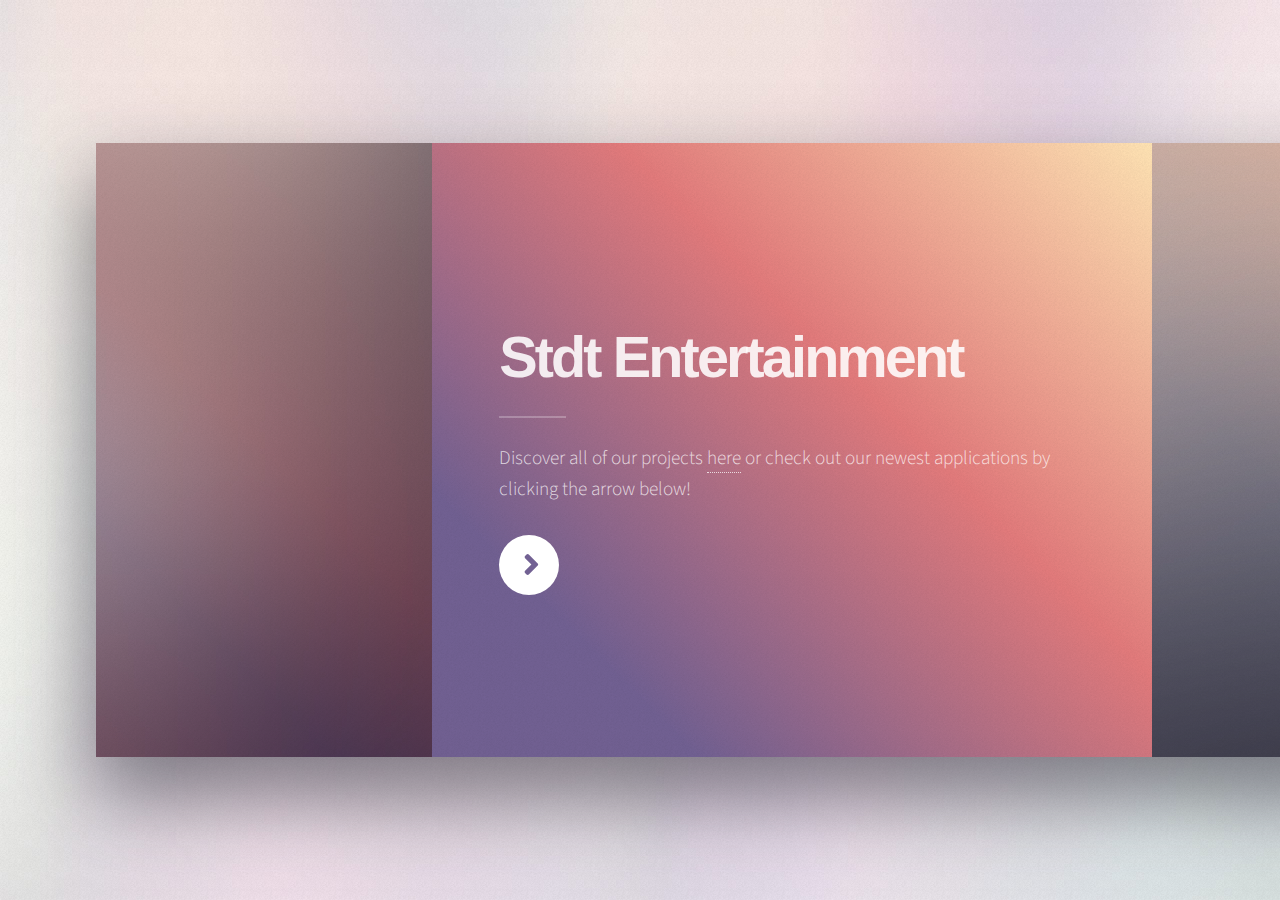
<file: index.html>
<!DOCTYPE HTML>
<!--
	Ethereal by HTML5 UP
	html5up.net | @ajlkn
	Free for personal and commercial use under the CCA 3.0 license (html5up.net/license)
-->
<html>
	<head>
		<title>Kdieoke</title>
		<meta charset="utf-8" />
		<meta name="viewport" content="width=device-width, initial-scale=1, user-scalable=no" />
		<link rel="stylesheet" href="assets/css/main.css" />
		<noscript><link rel="stylesheet" href="assets/css/noscript.css" /></noscript>
	</head>
	<body class="is-preload">

		<!-- Page Wrapper -->
			<div id="page-wrapper">

				<!-- Wrapper -->
					<div id="wrapper">

						<!-- Panel (Banner) -->
							<section class="panel banner right">
								<div class="content color0 span-3-75">
									<h1 class="major">Stdt Entertainment<br />
									</h1>
									<p>Discover all of our projects <a href="https://google.com">here</a> or check out our newest applications by clicking the arrow below! </p>
									<ul class="actions">
										<li><a href="#first" class="button primary color1 circle icon solid fa-angle-right">Next</a></li>
									</ul>
								</div>
								<div class="image filtered span-1-75" data-position="25% 25%">
									<img src="images/pic01.jpg" alt="" />
								</div>
							</section>

						<!-- Panel (Spotlight) -->
							<section class="panel spotlight medium right" id="first">
								<div class="content span-7">
									<h2 class="major">Quizz (beta)</h2>
									<p>It's finally here! Play the Quizz Beta now!</p>
									<a href="https://kdieoke.github.io/quizz-beta/">Check it out!</a>
								</div>
								<div class="image filtered tinted" data-position="top left">
									<img src="images/pic02.jpg" alt="" />
								</div>
							</section>

						<!-- Panel -->
							<section class="panel color1">
								<div class="intro joined">
									<h2 class="major">To-do-List</h2>
									<p>It can be hard to keep track of all your tasks in these eventful times. But don't worry, stdt has you covered! Use the stdt To-Do-List now!</p>
									<a href="https://kdieoke.github.io/to-do/">check it out!</a>
								</div>
								<div class="inner">
									<ul class="grid-icons three connected">
										<li><span class="icon fa-gem"><span class="label">Lorem</span></span></li>
										<li><span class="icon solid fa-camera-retro"><span class="label">Ipsum</span></span></li>
										<li><span class="icon solid fa-cog"><span class="label">Dolor</span></span></li>
										<li><span class="icon solid fa-paper-plane"><span class="label">Sit</span></span></li>
										<li><span class="icon solid fa-chart-bar"><span class="label">Amet</span></span></li>
										<li><span class="icon solid fa-code"><span class="label">Nullam</span></span></li>
									</ul>
								</div>
							</section>

						<!-- Panel (Spotlight) -->
							<section class="panel spotlight large left">
								<div class="content span-5">
									<h2 class="major">More to come!</h2>
									<p>We at stdt always thrive to provide the best possible experiences and solutions for all of you! We are constantly working on new creative solutions for your problems and unconventional games for you to enjoy. And we can't wait to share our newest projects with you!</p>
								</div>
								<div class="image filtered tinted" data-position="top right">
									<img src="images/pic03.jpg" alt="" />
								</div>
							</section>

					</div>

			</div>

		<!-- Scripts -->
			<script src="assets/js/jquery.min.js"></script>
			<script src="assets/js/browser.min.js"></script>
			<script src="assets/js/breakpoints.min.js"></script>
			<script src="assets/js/main.js"></script>

	</body>
</html>
</file>
<file: assets/css/noscript.css>
/*
	Ethereal by HTML5 UP
	html5up.net | @ajlkn
	Free for personal and commercial use under the CCA 3.0 license (html5up.net/license)
*/

/* Page */

	body {
		overflow-x: scroll;
	}

/* Wrapper */

	body.is-preload #wrapper {
		-moz-transform: none;
		-webkit-transform: none;
		-ms-transform: none;
		transform: none;
		opacity: 1;
	}
</file>
<file: assets/css/main.css>
@import url(fontawesome-all.min.css);
@import url("https://fonts.googleapis.com/css?family=Source+Sans+Pro:300,400,300i,400i");

/*
	Ethereal by HTML5 UP
	html5up.net | @ajlkn
	Free for personal and commercial use under the CCA 3.0 license (html5up.net/license)
*/

html, body, div, span, applet, object,
iframe, h1, h2, h3, h4, h5, h6, p, blockquote,
pre, a, abbr, acronym, address, big, cite,
code, del, dfn, em, img, ins, kbd, q, s, samp,
small, strike, strong, sub, sup, tt, var, b,
u, i, center, dl, dt, dd, ol, ul, li, fieldset,
form, label, legend, table, caption, tbody,
tfoot, thead, tr, th, td, article, aside,
canvas, details, embed, figure, figcaption,
footer, header, hgroup, menu, nav, output, ruby,
section, summary, time, mark, audio, video {
	margin: 0;
	padding: 0;
	border: 0;
	font-size: 100%;
	font: inherit;
	vertical-align: baseline;}

article, aside, details, figcaption, figure,
footer, header, hgroup, menu, nav, section {
	display: block;}

body {
	line-height: 1;
}

ol, ul {
	list-style: none;
}

blockquote, q {
	quotes: none;
}

	blockquote:before, blockquote:after, q:before, q:after {
		content: '';
		content: none;
	}

table {
	border-collapse: collapse;
	border-spacing: 0;
}

body {
	-webkit-text-size-adjust: none;
}

mark {
	background-color: transparent;
	color: inherit;
}

input::-moz-focus-inner {
	border: 0;
	padding: 0;
}

input, select, textarea {
	-moz-appearance: none;
	-webkit-appearance: none;
	-ms-appearance: none;
	appearance: none;
}

/* Page */

	@-moz-keyframes load-spinner {
		0% {
			-moz-transform: rotate(0deg);
			-webkit-transform: rotate(0deg);
			-ms-transform: rotate(0deg);
			transform: rotate(0deg);
		}

		100% {
			-moz-transform: rotate(360deg);
			-webkit-transform: rotate(360deg);
			-ms-transform: rotate(360deg);
			transform: rotate(360deg);
		}
	}

	@-webkit-keyframes load-spinner {
		0% {
			-moz-transform: rotate(0deg);
			-webkit-transform: rotate(0deg);
			-ms-transform: rotate(0deg);
			transform: rotate(0deg);
		}

		100% {
			-moz-transform: rotate(360deg);
			-webkit-transform: rotate(360deg);
			-ms-transform: rotate(360deg);
			transform: rotate(360deg);
		}
	}

	@-ms-keyframes load-spinner {
		0% {
			-moz-transform: rotate(0deg);
			-webkit-transform: rotate(0deg);
			-ms-transform: rotate(0deg);
			transform: rotate(0deg);
		}

		100% {
			-moz-transform: rotate(360deg);
			-webkit-transform: rotate(360deg);
			-ms-transform: rotate(360deg);
			transform: rotate(360deg);
		}
	}

	@keyframes load-spinner {
		0% {
			-moz-transform: rotate(0deg);
			-webkit-transform: rotate(0deg);
			-ms-transform: rotate(0deg);
			transform: rotate(0deg);
		}

		100% {
			-moz-transform: rotate(360deg);
			-webkit-transform: rotate(360deg);
			-ms-transform: rotate(360deg);
			transform: rotate(360deg);
		}
	}

	@-ms-viewport {
		width: device-width;
	}

	html {
		width: 100%;
		height: 100%;
	}

	html {
		box-sizing: border-box;
	}

	*, *:before, *:after {
		box-sizing: inherit;
	}

	body {
		display: -moz-flex;
		display: -webkit-flex;
		display: -ms-flex;
		display: flex;
		-moz-align-items: center;
		-webkit-align-items: center;
		-ms-align-items: center;
		align-items: center;
		-moz-justify-content: -moz-flex-start;
		-webkit-justify-content: -webkit-flex-start;
		-ms-justify-content: -ms-flex-start;
		justify-content: flex-start;
		-ms-overflow-style: scrollbar;
		width: 100%;
		height: 100%;
		min-height: 30rem;
		overflow: hidden;
	}

		body:before {
			-moz-animation: load-spinner 1s infinite linear;
			-webkit-animation: load-spinner 1s infinite linear;
			-ms-animation: load-spinner 1s infinite linear;
			animation: load-spinner 1s infinite linear;
			-moz-transition: opacity 0.25s ease;
			-webkit-transition: opacity 0.25s ease;
			-ms-transition: opacity 0.25s ease;
			transition: opacity 0.25s ease;
			-moz-transition-delay: 0s;
			-webkit-transition-delay: 0s;
			-ms-transition-delay: 0s;
			transition-delay: 0s;
			pointer-events: none;
			content: '';
			display: block;
			position: absolute;
			top: 50%;
			left: 50%;
			width: 4rem;
			height: 4rem;
			margin: -2rem 0 0 -2rem;
			background-image: url("data:image/svg+xml;charset=utf8,%3Csvg xmlns='http://www.w3.org/2000/svg' xmlns:xlink='http://www.w3.org/1999/xlink' width='96px' height='96px' viewBox='0 0 96 96' zoomAndPan='disable'%3E%3Cstyle%3Ecircle %7Bfill: transparent%3B stroke: %232e2b37%3B stroke-width: 1.5px%3B %7D%3C/style%3E%3Cdefs%3E%3CclipPath id='corner'%3E%3Cpolygon points='0,0 48,0 48,48 96,48 96,96 0,96' /%3E%3C/clipPath%3E%3C/defs%3E%3Cg clip-path='url(%23corner)'%3E%3Ccircle cx='48' cy='48' r='32'/%3E%3C/g%3E%3C/svg%3E");
			background-position: center;
			background-repeat: no-repeat;
			background-size: 4rem;
			opacity: 0;
		}

		body:after {
			pointer-events: none;
			content: '';
			display: block;
			position: fixed;
			top: 0;
			left: 0;
			width: 100%;
			height: 100%;
			z-index: -1;
			background-attachment: fixed;
			background-color: #e1e6e1;
			background-image: url("../../images/overlay.png"), url("../../images/bg.jpg");
			background-repeat: repeat, repeat-x;
			background-size: 128px 128px, cover;
		}

		body.is-preload *, body.is-preload *:before, body.is-preload *:after {
			-moz-animation: none !important;
			-webkit-animation: none !important;
			-ms-animation: none !important;
			animation: none !important;
			-moz-transition: none !important;
			-webkit-transition: none !important;
			-ms-transition: none !important;
			transition: none !important;
		}

		body.is-preload:before {
			-moz-transition: opacity 1s ease;
			-webkit-transition: opacity 1s ease;
			-ms-transition: opacity 1s ease;
			transition: opacity 1s ease;
			-moz-transition-delay: 0.75s;
			-webkit-transition-delay: 0.75s;
			-ms-transition-delay: 0.75s;
			transition-delay: 0.75s;
			opacity: 0.25;
		}

	@media screen and (max-width: 736px) {

		html {
			height: auto;
		}

		body {
			height: auto;
			overflow-x: hidden;
			overflow-y: auto;
		}

	}

	@media screen and (max-width: 480px) {

		html, body {
			min-width: 320px;
		}

	}

/* Typography */

	html {
		font-size: 18pt;
		font-size: 1vmax;
	}

		@media screen and (max-width: 1680px) {

			html {
				font-size: 12pt;
				font-size: 1.1vmax;
			}

		}

		@media screen and (max-width: 1280px) {

			html {
				font-size: 11pt;
				font-size: 1.5vmax;
			}

		}

	body, input, select, textarea {
		color: rgba(255, 255, 255, 0.75);
		font-family: "Source Sans Pro", Helvetica, sans-serif;
		font-size: 1rem;
		font-weight: 300;
		line-height: 1.65;
	}

	a {
		-moz-transition: color 0.2s ease-in-out, border-bottom-color 0.2s ease-in-out;
		-webkit-transition: color 0.2s ease-in-out, border-bottom-color 0.2s ease-in-out;
		-ms-transition: color 0.2s ease-in-out, border-bottom-color 0.2s ease-in-out;
		transition: color 0.2s ease-in-out, border-bottom-color 0.2s ease-in-out;
		color: inherit;
		border-bottom: dotted 1px;
		text-decoration: none;
	}

		a:hover {
			border-bottom-color: transparent;
			color: #ffe4b4;
		}

	strong, b {
		color: rgba(255, 255, 255, 0.875);
		font-weight: 400;
	}

	em, i {
		font-style: italic;
	}

	p {
		margin: 0 0 1.5rem 0;
	}

		body.is-ie p {
			width: 100%;
		}

	h1, h2, h3, h4, h5, h6 {
		color: rgba(255, 255, 255, 0.875);
		font-family: Arial, Helvetica, sans-serif;
		font-weight: 700;
		line-height: 1.3;
		margin: 0 0 0.75rem 0;
		letter-spacing: -0.05em;
	}

		h1 a, h2 a, h3 a, h4 a, h5 a, h6 a {
			color: inherit;
			text-decoration: none;
		}

	h1.major, h2.major, h3.major {
		position: relative;
	}

		h1.major:after, h2.major:after, h3.major:after {
			content: '';
			position: absolute;
			left: 0;
			width: 3.5rem;
			height: 0.1rem;
			background-color: rgba(255, 255, 255, 0.25);
		}

	h1 {
		font-size: 3rem;
		line-height: 1.2;
	}

		h1.major {
			margin: 0 0 2.625rem 0;
		}

			h1.major:after {
				bottom: -1.325rem;
			}

	h2 {
		font-size: 1.75rem;
		line-height: 1.2;
	}

		h2.major {
			margin: 0 0 1.9875rem 0;
		}

			h2.major:after {
				bottom: -1.2rem;
			}

	h3 {
		font-size: 1.325rem;
	}

		h3.major {
			margin: 0 0 1.875rem 0;
		}

			h3.major:after {
				bottom: -0.75rem;
			}

	h4 {
		font-size: 1rem;
	}

	h5 {
		font-size: 0.9rem;
	}

	h6 {
		font-size: 0.7rem;
	}

	sub {
		font-size: 0.8rem;
		position: relative;
		top: 0.5rem;
	}

	sup {
		font-size: 0.8rem;
		position: relative;
		top: -0.5rem;
	}

	blockquote {
		border-left: solid 0.25rem rgba(255, 255, 255, 0.25);
		font-style: italic;
		margin: 0 0 1.5rem 0;
		padding: 0.375rem 0 0.375rem 1.5rem;
	}

	code {
		background: rgba(255, 255, 255, 0.075);
		border-radius: 0.25rem;
		font-family: "Courier New", monospace;
		font-size: 0.8rem;
		margin: 0 0.25rem;
		padding: 0.25rem 0.65rem;
	}

	pre {
		-webkit-overflow-scrolling: touch;
		font-family: "Courier New", monospace;
		font-size: 0.8rem;
		margin: 0 0 1.5rem 0;
		white-space: pre-wrap;
	}

		pre code {
			display: block;
			line-height: 1.625;
			padding: 1rem 1.5rem;
			overflow-x: auto;
			margin: 0;
		}

	hr {
		border: 0;
		border-bottom: solid 2px rgba(255, 255, 255, 0.25);
		margin: 1.875rem 0;
	}

	.align-left {
		text-align: left;
	}

	.align-center {
		text-align: center;
	}

	.align-right {
		text-align: right;
	}

	@media screen and (max-width: 736px) {

		html {
			font-size: 12pt;
		}

		h1 {
			font-size: 2.25rem;
			line-height: 1.2;
		}

			h1.major {
				margin: 0 0 2.625rem 0;
			}

				h1.major:after {
					bottom: -1.325rem;
				}

		h2 {
			font-size: 1.5rem;
			line-height: 1.2;
		}

			h2.major {
				margin: 0 0 1.9875rem 0;
			}

				h2.major:after {
					bottom: -1.2rem;
				}

		h3 {
			font-size: 1rem;
		}

			h3.major {
				margin: 0 0 1.875rem 0;
			}

				h3.major:after {
					bottom: -0.75rem;
				}

		h4 {
			font-size: 1rem;
		}

		h5 {
			font-size: 0.9rem;
		}

		h6 {
			font-size: 0.7rem;
		}

		h1 br, h2 br, h3 br, h4 br, h5 br, h6 br {
			display: none;
		}

	}

	@media screen and (max-width: 360px) {

		html {
			font-size: 11pt;
		}

	}

/* Form */

	form {
		margin: 0 0 1.5rem 0;
	}

		form > :last-child {
			margin-bottom: 0;
		}

		form > .fields {
			display: -moz-flex;
			display: -webkit-flex;
			display: -ms-flex;
			display: flex;
			-moz-flex-wrap: wrap;
			-webkit-flex-wrap: wrap;
			-ms-flex-wrap: wrap;
			flex-wrap: wrap;
			width: calc(100% + 3rem);
			margin: -1.5rem 0 1.5rem -1.5rem;
		}

			form > .fields > .field {
				-moz-flex-grow: 0;
				-webkit-flex-grow: 0;
				-ms-flex-grow: 0;
				flex-grow: 0;
				-moz-flex-shrink: 0;
				-webkit-flex-shrink: 0;
				-ms-flex-shrink: 0;
				flex-shrink: 0;
				padding: 1.5rem 0 0 1.5rem;
				width: calc(100% - 1.5rem);
			}

				form > .fields > .field.half {
					width: calc(50% - 0.75rem);
				}

				form > .fields > .field.third {
					width: calc(100%/3 - 0.5rem);
				}

				form > .fields > .field.quarter {
					width: calc(25% - 0.375rem);
				}

		@media screen and (max-width: 736px) {

			form > .fields {
				width: calc(100% + 2.25rem);
				margin: -1.125rem 0 1.5rem -1.125rem;
			}

				form > .fields > .field {
					padding: 1.125rem 0 0 1.125rem;
					width: calc(100% - 1.125rem);
				}

					form > .fields > .field.half {
						width: calc(100% - 1.125rem);
					}

					form > .fields > .field.third {
						width: calc(100% - 1.125rem);
					}

					form > .fields > .field.quarter {
						width: calc(100% - 1.125rem);
					}

		}

	label {
		color: rgba(255, 255, 255, 0.875);
		display: block;
		font-family: Arial, Helvetica, sans-serif;
		font-size: 0.8rem;
		font-weight: 700;
		margin: 0 0 0.4875rem 0;
	}

	input[type="text"],
	input[type="password"],
	input[type="email"],
	input[type="tel"],
	select,
	textarea {
		-moz-appearance: none;
		-webkit-appearance: none;
		-ms-appearance: none;
		appearance: none;
		background: transparent;
		border: solid 2px rgba(255, 255, 255, 0.25);
		border-radius: 0.25rem;
		color: inherit;
		display: block;
		outline: 0;
		padding: 0 0.75rem;
		text-decoration: none;
		width: 100%;
	}

		input[type="text"]:invalid,
		input[type="password"]:invalid,
		input[type="email"]:invalid,
		input[type="tel"]:invalid,
		select:invalid,
		textarea:invalid {
			box-shadow: none;
		}

		input[type="text"]:focus,
		input[type="password"]:focus,
		input[type="email"]:focus,
		input[type="tel"]:focus,
		select:focus,
		textarea:focus {
			border-color: #ffe4b4;
		}

	option {
		background-color: rgba(255, 255, 255, 0.875);
		color: #2e2b37;
	}

	select {
		background-image: url("data:image/svg+xml;charset=utf8,%3Csvg xmlns='http://www.w3.org/2000/svg' width='40' height='40' preserveAspectRatio='none' viewBox='0 0 40 40'%3E%3Cpath d='M9.4,12.3l10.4,10.4l10.4-10.4c0.2-0.2,0.5-0.4,0.9-0.4c0.3,0,0.6,0.1,0.9,0.4l3.3,3.3c0.2,0.2,0.4,0.5,0.4,0.9 c0,0.4-0.1,0.6-0.4,0.9L20.7,31.9c-0.2,0.2-0.5,0.4-0.9,0.4c-0.3,0-0.6-0.1-0.9-0.4L4.3,17.3c-0.2-0.2-0.4-0.5-0.4-0.9 c0-0.4,0.1-0.6,0.4-0.9l3.3-3.3c0.2-0.2,0.5-0.4,0.9-0.4S9.1,12.1,9.4,12.3z' fill='rgba(255, 255, 255, 0.25)' /%3E%3C/svg%3E");
		background-size: 1.25rem;
		background-repeat: no-repeat;
		background-position: calc(100% - 1rem) center;
		height: 2.5rem;
		padding-right: 2.5rem;
		text-overflow: ellipsis;
	}

		select option {
			color: rgba(255, 255, 255, 0.875);
			background: #2e2b37;
		}

		select:focus::-ms-value {
			background-color: transparent;
		}

		select::-ms-expand {
			display: none;
		}

	input[type="text"],
	input[type="password"],
	input[type="email"],
	select {
		height: 2.5rem;
	}

	textarea {
		padding: 0.75rem 1rem;
	}

	input[type="checkbox"],
	input[type="radio"] {
		-moz-appearance: none;
		-webkit-appearance: none;
		-ms-appearance: none;
		appearance: none;
		display: block;
		float: left;
		margin-right: -2rem;
		opacity: 0;
		width: 1rem;
		z-index: -1;
	}

		input[type="checkbox"] + label,
		input[type="radio"] + label {
			text-decoration: none;
			position: relative;
			color: rgba(255, 255, 255, 0.75);
			cursor: pointer;
			display: inline-block;
			font-size: 1rem;
			font-weight: 300;
			margin-bottom: 0;
			padding-left: 2.5rem;
			padding-right: 1rem;
		}

			input[type="checkbox"] + label:before,
			input[type="radio"] + label:before {
				-moz-osx-font-smoothing: grayscale;
				-webkit-font-smoothing: antialiased;
				display: inline-block;
				font-style: normal;
				font-variant: normal;
				text-rendering: auto;
				line-height: 1;
				text-transform: none !important;
				font-family: 'Font Awesome 5 Free';
				font-weight: 900;
			}

			input[type="checkbox"] + label:before,
			input[type="radio"] + label:before {
				content: '';
				display: inline-block;
				font-size: 0.8rem;
				position: absolute;
				top: 0;
				left: 0;
				width: 1.6875rem;
				height: 1.6875rem;
				line-height: 1.6875rem;
				background: rgba(255, 255, 255, 0.075);
				border: solid 1px rgba(255, 255, 255, 0.25);
				border-radius: 0.25rem;
				color: #2e2b37;
				text-align: center;
			}

				body.is-ie input[type="checkbox"] + label:before, body.is-ie
				input[type="radio"] + label:before {
					line-height: 1.5;
				}

		input[type="checkbox"]:checked + label:before,
		input[type="radio"]:checked + label:before {
			content: '\f00c';
			background: rgba(255, 255, 255, 0.875);
			border-color: rgba(255, 255, 255, 0.875);
		}

		input[type="checkbox"]:focus + label:before,
		input[type="radio"]:focus + label:before {
			border-color: #ffe4b4;
			box-shadow: 0 0 0 1px #ffe4b4;
		}

		input[type="checkbox"]:focus:checked + label:before,
		input[type="radio"]:focus:checked + label:before {
			background: #ffe4b4;
		}

		input[type="checkbox"].color1 + label:before,
		input[type="radio"].color1 + label:before {
			color: #726193;
		}

		input[type="checkbox"].color2 + label:before,
		input[type="radio"].color2 + label:before {
			color: #e37b7c;
		}

		input[type="checkbox"].color3 + label:before,
		input[type="radio"].color3 + label:before {
			color: #ffe4b4;
		}

		input[type="checkbox"].color4 + label:before,
		input[type="radio"].color4 + label:before {
			color: #353865;
		}

	input[type="checkbox"] + label:before {
		border-radius: 0.25rem;
	}

	input[type="radio"] + label:before {
		border-radius: 100%;
	}

	::-webkit-input-placeholder {
		color: rgba(255, 255, 255, 0.5) !important;
		opacity: 1.0;
	}

	:-moz-placeholder {
		color: rgba(255, 255, 255, 0.5) !important;
		opacity: 1.0;
	}

	::-moz-placeholder {
		color: rgba(255, 255, 255, 0.5) !important;
		opacity: 1.0;
	}

	:-ms-input-placeholder {
		color: rgba(255, 255, 255, 0.5) !important;
		opacity: 1.0;
	}

/* Icon */

	.icon {
		text-decoration: none;
		position: relative;
		border-bottom: none;
	}

		.icon:before {
			-moz-osx-font-smoothing: grayscale;
			-webkit-font-smoothing: antialiased;
			display: inline-block;
			font-style: normal;
			font-variant: normal;
			text-rendering: auto;
			line-height: 1;
			text-transform: none !important;
			font-family: 'Font Awesome 5 Free';
			font-weight: 400;
		}

		.icon > .label {
			display: none;
		}

		.icon:before {
			line-height: inherit;
		}

		.icon.solid:before {
			font-weight: 900;
		}

		.icon.brands:before {
			font-family: 'Font Awesome 5 Brands';
		}

/* Image */

	.image {
		display: inline-block;
		position: relative;
		border: 0;
	}

		.image.filtered:after {
			background-image: url("../../images/overlay.png"), linear-gradient(45deg, rgba(114, 97, 147, 0.25) 25%, rgba(227, 123, 124, 0.25) 50%, rgba(255, 228, 180, 0.25));
			background-size: 128px 128px, auto;
			pointer-events: none;
			content: '';
			position: absolute;
			top: 0;
			left: 0;
			width: 100%;
			height: 100%;
			opacity: 1;
			z-index: 1;
		}

		.image.filtered.tinted:after {
			background-image: url("../../images/overlay.png"), linear-gradient(45deg, rgba(114, 97, 147, 0.25) 25%, rgba(227, 123, 124, 0.25) 50%, rgba(255, 228, 180, 0.25)), linear-gradient(0deg, rgba(0, 0, 0, 0.125), rgba(0, 0, 0, 0.125));
			background-size: 128px 128px, auto, auto;
		}

		.image[data-position] img {
			-moz-object-fit: cover;
			-webkit-object-fit: cover;
			-ms-object-fit: cover;
			object-fit: cover;
			display: block;
			position: absolute;
			top: 0;
			left: 0;
			width: 100%;
			height: 100%;
		}

		.image[data-position="top left"] img {
			-moz-object-position: top left;
			-webkit-object-position: top left;
			-ms-object-position: top left;
			object-position: top left;
		}

		.image[data-position="top"] img {
			-moz-object-position: top;
			-webkit-object-position: top;
			-ms-object-position: top;
			object-position: top;
		}

		.image[data-position="top right"] img {
			-moz-object-position: top right;
			-webkit-object-position: top right;
			-ms-object-position: top right;
			object-position: top right;
		}

		.image[data-position="right"] img {
			-moz-object-position: right;
			-webkit-object-position: right;
			-ms-object-position: right;
			object-position: right;
		}

		.image[data-position="bottom right"] img {
			-moz-object-position: bottom right;
			-webkit-object-position: bottom right;
			-ms-object-position: bottom right;
			object-position: bottom right;
		}

		.image[data-position="bottom"] img {
			-moz-object-position: bottom;
			-webkit-object-position: bottom;
			-ms-object-position: bottom;
			object-position: bottom;
		}

		.image[data-position="bottom left"] img {
			-moz-object-position: bottom left;
			-webkit-object-position: bottom left;
			-ms-object-position: bottom left;
			object-position: bottom left;
		}

		.image[data-position="left"] img {
			-moz-object-position: left;
			-webkit-object-position: left;
			-ms-object-position: left;
			object-position: left;
		}

		.image[data-position="center"] img {
			-moz-object-position: center;
			-webkit-object-position: center;
			-ms-object-position: center;
			object-position: center;
		}

		.image[data-position="25% 25%"] img {
			-moz-object-position: 25% 25%;
			-webkit-object-position: 25% 25%;
			-ms-object-position: 25% 25%;
			object-position: 25% 25%;
		}

		.image[data-position="75% 25%"] img {
			-moz-object-position: 75% 25%;
			-webkit-object-position: 75% 25%;
			-ms-object-position: 75% 25%;
			object-position: 75% 25%;
		}

		.image[data-position="75% 75%"] img {
			-moz-object-position: 75% 75%;
			-webkit-object-position: 75% 75%;
			-ms-object-position: 75% 75%;
			object-position: 75% 75%;
		}

		.image[data-position="25% 75%"] img {
			-moz-object-position: 25% 75%;
			-webkit-object-position: 25% 75%;
			-ms-object-position: 25% 75%;
			object-position: 25% 75%;
		}

		.image img {
			display: block;
		}

		.image.left, .image.right {
			max-width: 40%;
		}

			.image.left img, .image.right img {
				width: 100%;
			}

		.image.left {
			float: left;
			padding: 0 1.5rem 1rem 0;
			top: 0.25rem;
		}

		.image.right {
			float: right;
			padding: 0 0 1rem 1.5rem;
			top: 0.25rem;
		}

		.image.fit {
			display: block;
			margin: 0 0 1.5rem 0;
			width: 100%;
		}

			.image.fit img {
				width: 100%;
			}

		.image.main {
			display: block;
			margin: 0 0 2.25rem 0;
			width: 100%;
		}

			.image.main img {
				width: 100%;
			}

/* List */

	ol {
		list-style: decimal;
		margin: 0 0 1.5rem 0;
		padding-left: 1.25rem;
	}

		ol li {
			padding-left: 0.25rem;
		}

	ul {
		list-style: disc;
		margin: 0 0 1.5rem 0;
		padding-left: 1rem;
	}

		ul li {
			padding-left: 0.5rem;
		}

		ul.alt {
			list-style: none;
			padding-left: 0;
		}

			ul.alt li {
				border-top: solid 1px rgba(255, 255, 255, 0.25);
				padding: 0.5rem 0;
			}

				ul.alt li:first-child {
					border-top: 0;
					padding-top: 0;
				}

	dl {
		margin: 0 0 1.5rem 0;
	}

		dl dt {
			display: block;
			font-weight: 400;
			margin: 0 0 0.75rem 0;
		}

		dl dd {
			margin-left: 1.5rem;
		}

/* Actions */

	ul.actions {
		display: -moz-flex;
		display: -webkit-flex;
		display: -ms-flex;
		display: flex;
		cursor: default;
		list-style: none;
		margin-left: -0.75rem;
		padding-left: 0;
	}

		ul.actions li {
			padding: 0 0 0 0.75rem;
			vertical-align: middle;
		}

		ul.actions.special {
			-moz-justify-content: center;
			-webkit-justify-content: center;
			-ms-justify-content: center;
			justify-content: center;
			width: 100%;
			margin-left: 0;
		}

			ul.actions.special li:first-child {
				padding-left: 0;
			}

		ul.actions.stacked {
			-moz-flex-direction: column;
			-webkit-flex-direction: column;
			-ms-flex-direction: column;
			flex-direction: column;
			margin-left: 0;
		}

			ul.actions.stacked li {
				padding: 0.975rem 0 0 0;
			}

				ul.actions.stacked li:first-child {
					padding-top: 0;
				}

		ul.actions.fit {
			width: calc(100% + 0.75rem);
		}

			ul.actions.fit li {
				-moz-flex-grow: 1;
				-webkit-flex-grow: 1;
				-ms-flex-grow: 1;
				flex-grow: 1;
				-moz-flex-shrink: 1;
				-webkit-flex-shrink: 1;
				-ms-flex-shrink: 1;
				flex-shrink: 1;
				width: 100%;
			}

				ul.actions.fit li > * {
					width: 100%;
				}

			ul.actions.fit.stacked {
				width: 100%;
			}

/* Icons */

	ul.icons {
		cursor: default;
		list-style: none;
		padding-left: 0;
	}

		ul.icons li {
			display: inline-block;
			padding: 0 1rem 0 0;
		}

			ul.icons li:last-child {
				padding-right: 0;
			}

			ul.icons li .icon:before {
				font-size: 1.25em;
			}

/* Grid Icons */

	ul.grid-icons {
		display: -moz-flex;
		display: -webkit-flex;
		display: -ms-flex;
		display: flex;
		-moz-flex-wrap: wrap;
		-webkit-flex-wrap: wrap;
		-ms-flex-wrap: wrap;
		flex-wrap: wrap;
		-moz-justify-content: center;
		-webkit-justify-content: center;
		-ms-justify-content: center;
		justify-content: center;
		list-style: none;
		margin: 0 0 1.5rem 0;
		padding-left: 0;
	}

		ul.grid-icons .icon {
			display: block;
			position: relative;
			width: 100%;
			text-align: center;
		}

			ul.grid-icons .icon:before {
				display: block;
				width: 6rem;
				height: 6rem;
				line-height: 6rem;
				border-radius: 6rem;
				box-shadow: inset 0 0 0 2px rgba(255, 255, 255, 0.25);
				font-size: 2.5rem;
				margin: 0 auto;
				text-align: center;
			}

				body.is-ie ul.grid-icons .icon:before {
					line-height: 2.375;
				}

		ul.grid-icons > li {
			-moz-flex-grow: 0;
			-webkit-flex-grow: 0;
			-ms-flex-grow: 0;
			flex-grow: 0;
			-moz-flex-shrink: 0;
			-webkit-flex-shrink: 0;
			-ms-flex-shrink: 0;
			flex-shrink: 0;
			position: relative;
			margin: 1.5rem 0 0 1.5rem;
			padding-left: 0;
		}

		ul.grid-icons.connected > li:before {
			content: '';
			display: block;
			position: absolute;
			width: 1.5rem;
			height: 2px;
			top: 50%;
			left: -1.5rem;
			background-color: rgba(255, 255, 255, 0.25);
		}

		ul.grid-icons.connected > li:after {
			content: '';
			display: block;
			position: absolute;
			width: 2px;
			height: 1.5rem;
			top: -1.5rem;
			left: 50%;
			background-color: rgba(255, 255, 255, 0.25);
		}

		ul.grid-icons.two {
			width: 14rem;
		}

			ul.grid-icons.two > li:nth-child(-n + 2) {
				margin-top: 0;
			}

				ul.grid-icons.two > li:nth-child(-n + 2):after {
					display: none;
				}

			ul.grid-icons.two > li:nth-child(2n - 1) {
				margin-left: 0;
			}

				ul.grid-icons.two > li:nth-child(2n - 1):before {
					display: none;
				}

		ul.grid-icons.three {
			width: 21.5rem;
		}

			ul.grid-icons.three > li:nth-child(-n + 3) {
				margin-top: 0;
			}

				ul.grid-icons.three > li:nth-child(-n + 3):after {
					display: none;
				}

			ul.grid-icons.three > li:nth-child(3n - 2) {
				margin-left: 0;
			}

				ul.grid-icons.three > li:nth-child(3n - 2):before {
					display: none;
				}

		ul.grid-icons.four {
			width: 29rem;
		}

			ul.grid-icons.four > li:nth-child(-n + 4) {
				margin-top: 0;
			}

				ul.grid-icons.four > li:nth-child(-n + 4):after {
					display: none;
				}

			ul.grid-icons.four > li:nth-child(4n - 3) {
				margin-left: 0;
			}

				ul.grid-icons.four > li:nth-child(4n - 3):before {
					display: none;
				}

		@media screen and (max-width: 736px) {

			ul.grid-icons {
				-moz-justify-content: -moz-flex-start;
				-webkit-justify-content: -webkit-flex-start;
				-ms-justify-content: -ms-flex-start;
				justify-content: flex-start;
				width: 100% !important;
				margin: -1rem 0 1.5rem -1rem;
			}

				ul.grid-icons .icon:before {
					width: 4.5rem;
					height: 4.5rem;
					line-height: 4.5rem;
					font-size: 1.75rem;
				}

				ul.grid-icons > li {
					margin: 1rem 0 0 1rem !important;
				}

					ul.grid-icons > li:before {
						display: none !important;
					}

					ul.grid-icons > li:after {
						display: none !important;
					}

		}

/* Contact Icons */

	ul.contact-icons {
		list-style: none;
		padding-left: 0;
	}

		ul.contact-icons > li {
			margin: 1.25rem 0 0 0;
			padding-left: 0;
		}

			ul.contact-icons > li:before {
				display: inline-block;
				width: 2.25rem;
				height: 2.25rem;
				line-height: 2.25rem;
				border-radius: 2.25rem;
				background-color: white;
				color: #2e2b37;
				cursor: default;
				font-size: 1.125rem;
				margin-right: 1rem;
				text-align: center;
				vertical-align: middle;
			}

				body.is-ie ul.contact-icons > li:before {
					line-height: 2.125;
				}

			ul.contact-icons > li a {
				border-bottom: 0;
			}

		ul.contact-icons.color1 > li:before {
			color: #726193;
		}

		ul.contact-icons.color2 > li:before {
			color: #e37b7c;
		}

		ul.contact-icons.color3 > li:before {
			color: #ffe4b4;
		}

		ul.contact-icons.color4 > li:before {
			color: #353865;
		}

/* Table */

	.table-wrapper {
		-webkit-overflow-scrolling: touch;
		overflow-x: auto;
	}

	table {
		margin: 0 0 1.5rem 0;
		width: 100%;
	}

		table tbody tr {
			border: solid 1px rgba(255, 255, 255, 0.25);
			border-left: 0;
			border-right: 0;
		}

			table tbody tr:nth-child(2n + 1) {
				background-color: rgba(255, 255, 255, 0.075);
			}

		table td {
			padding: 0.75rem 0.75rem;
		}

		table th {
			color: rgba(255, 255, 255, 0.875);
			font-size: 0.9rem;
			font-weight: 400;
			padding: 0 0.75rem 0.75rem 0.75rem;
			text-align: left;
		}

		table thead {
			border-bottom: solid 2px rgba(255, 255, 255, 0.25);
		}

		table tfoot {
			border-top: solid 2px rgba(255, 255, 255, 0.25);
		}

		table.alt {
			border-collapse: separate;
		}

			table.alt tbody tr td {
				border: solid 1px rgba(255, 255, 255, 0.25);
				border-left-width: 0;
				border-top-width: 0;
			}

				table.alt tbody tr td:first-child {
					border-left-width: 1px;
				}

			table.alt tbody tr:first-child td {
				border-top-width: 1px;
			}

			table.alt thead {
				border-bottom: 0;
			}

			table.alt tfoot {
				border-top: 0;
			}

/* Button */

	input[type="submit"],
	input[type="reset"],
	input[type="button"],
	button,
	.button {
		-moz-appearance: none;
		-webkit-appearance: none;
		-ms-appearance: none;
		appearance: none;
		-moz-transition: background-color 0.2s ease-in-out, box-shadow 0.2s ease-in-out, color 0.2s ease-in-out;
		-webkit-transition: background-color 0.2s ease-in-out, box-shadow 0.2s ease-in-out, color 0.2s ease-in-out;
		-ms-transition: background-color 0.2s ease-in-out, box-shadow 0.2s ease-in-out, color 0.2s ease-in-out;
		transition: background-color 0.2s ease-in-out, box-shadow 0.2s ease-in-out, color 0.2s ease-in-out;
		background-color: transparent;
		border: 0;
		border-radius: 0.25rem;
		box-shadow: inset 0 0 0 2px rgba(255, 255, 255, 0.25);
		color: rgba(255, 255, 255, 0.875) !important;
		cursor: pointer;
		display: inline-block;
		font-family: Arial, Helvetica, sans-serif;
		font-size: 0.6rem;
		font-weight: 700;
		height: 2.75rem;
		letter-spacing: 0.15rem;
		line-height: 2.75rem;
		padding: 0 1.5rem 0 1.65rem;
		text-align: center;
		text-decoration: none;
		text-transform: uppercase;
		white-space: nowrap;
	}

		input[type="submit"]:hover,
		input[type="reset"]:hover,
		input[type="button"]:hover,
		button:hover,
		.button:hover {
			box-shadow: inset 0 0 0 2px #ffe4b4;
			color: #ffe4b4 !important;
		}

		input[type="submit"]:active,
		input[type="reset"]:active,
		input[type="button"]:active,
		button:active,
		.button:active {
			background-color: rgba(255, 228, 180, 0.125);
		}

		input[type="submit"].icon:before,
		input[type="reset"].icon:before,
		input[type="button"].icon:before,
		button.icon:before,
		.button.icon:before {
			display: inline-block;
			position: relative;
			top: -0.075rem;
			vertical-align: middle;
			font-size: 0.8rem;
			margin: 0 0.375rem 0 -0.325rem;
		}

		input[type="submit"].icon.circle,
		input[type="reset"].icon.circle,
		input[type="button"].icon.circle,
		button.icon.circle,
		.button.icon.circle {
			position: relative;
			width: 3.125rem;
			height: 3.125rem;
			line-height: 3.125rem;
			text-indent: 3.125rem;
			border-radius: 100%;
			overflow: hidden;
			padding: 0;
			letter-spacing: 0;
		}

			input[type="submit"].icon.circle:before,
			input[type="reset"].icon.circle:before,
			input[type="button"].icon.circle:before,
			button.icon.circle:before,
			.button.icon.circle:before {
				display: block;
				position: absolute;
				top: 0;
				left: 0;
				width: inherit;
				height: inherit;
				font-size: 1.25rem;
				line-height: inherit;
				margin: 0;
				text-indent: 0;
			}

			input[type="submit"].icon.circle.fa-angle-left:before,
			input[type="reset"].icon.circle.fa-angle-left:before,
			input[type="button"].icon.circle.fa-angle-left:before,
			button.icon.circle.fa-angle-left:before,
			.button.icon.circle.fa-angle-left:before {
				position: relative;
				left: -0.1rem;
				font-size: 1.75rem;
			}

			input[type="submit"].icon.circle.fa-angle-right:before,
			input[type="reset"].icon.circle.fa-angle-right:before,
			input[type="button"].icon.circle.fa-angle-right:before,
			button.icon.circle.fa-angle-right:before,
			.button.icon.circle.fa-angle-right:before {
				position: relative;
				left: 0.1rem;
				font-size: 1.75rem;
			}

		input[type="submit"].fit,
		input[type="reset"].fit,
		input[type="button"].fit,
		button.fit,
		.button.fit {
			width: 100%;
		}

		input[type="submit"].small,
		input[type="reset"].small,
		input[type="button"].small,
		button.small,
		.button.small {
			font-size: 0.4rem;
			height: 1.875rem;
			line-height: 1.875rem;
			padding: 0 1.25rem 0 1.4rem;
		}

		input[type="submit"].large,
		input[type="reset"].large,
		input[type="button"].large,
		button.large,
		.button.large {
			font-size: 0.8rem;
			height: 3.3125rem;
			line-height: 3.3125rem;
			padding: 0 2rem 0 2.15rem;
		}

		input[type="submit"].primary,
		input[type="reset"].primary,
		input[type="button"].primary,
		button.primary,
		.button.primary {
			background-color: white;
			box-shadow: none;
			color: #2e2b37 !important;
		}

			input[type="submit"].primary.color1,
			input[type="reset"].primary.color1,
			input[type="button"].primary.color1,
			button.primary.color1,
			.button.primary.color1 {
				color: #726193 !important;
			}

			input[type="submit"].primary.color2,
			input[type="reset"].primary.color2,
			input[type="button"].primary.color2,
			button.primary.color2,
			.button.primary.color2 {
				color: #e37b7c !important;
			}

			input[type="submit"].primary.color3,
			input[type="reset"].primary.color3,
			input[type="button"].primary.color3,
			button.primary.color3,
			.button.primary.color3 {
				color: #ffe4b4 !important;
			}

			input[type="submit"].primary.color4,
			input[type="reset"].primary.color4,
			input[type="button"].primary.color4,
			button.primary.color4,
			.button.primary.color4 {
				color: #353865 !important;
			}

			input[type="submit"].primary:hover,
			input[type="reset"].primary:hover,
			input[type="button"].primary:hover,
			button.primary:hover,
			.button.primary:hover {
				background-color: #ffe4b4;
			}

			input[type="submit"].primary:active,
			input[type="reset"].primary:active,
			input[type="button"].primary:active,
			button.primary:active,
			.button.primary:active {
				background-color: #fdd997;
			}

		input[type="submit"].disabled, input[type="submit"]:disabled,
		input[type="reset"].disabled,
		input[type="reset"]:disabled,
		input[type="button"].disabled,
		input[type="button"]:disabled,
		button.disabled,
		button:disabled,
		.button.disabled,
		.button:disabled {
			pointer-events: none;
			cursor: default;
			opacity: 0.5;
		}

/* Gallery */

	@-moz-keyframes gallery-modal-spinner {
		0% {
			-moz-transform: rotate(0deg);
			-webkit-transform: rotate(0deg);
			-ms-transform: rotate(0deg);
			transform: rotate(0deg);
		}

		100% {
			-moz-transform: rotate(360deg);
			-webkit-transform: rotate(360deg);
			-ms-transform: rotate(360deg);
			transform: rotate(360deg);
		}
	}

	@-webkit-keyframes gallery-modal-spinner {
		0% {
			-moz-transform: rotate(0deg);
			-webkit-transform: rotate(0deg);
			-ms-transform: rotate(0deg);
			transform: rotate(0deg);
		}

		100% {
			-moz-transform: rotate(360deg);
			-webkit-transform: rotate(360deg);
			-ms-transform: rotate(360deg);
			transform: rotate(360deg);
		}
	}

	@-ms-keyframes gallery-modal-spinner {
		0% {
			-moz-transform: rotate(0deg);
			-webkit-transform: rotate(0deg);
			-ms-transform: rotate(0deg);
			transform: rotate(0deg);
		}

		100% {
			-moz-transform: rotate(360deg);
			-webkit-transform: rotate(360deg);
			-ms-transform: rotate(360deg);
			transform: rotate(360deg);
		}
	}

	@keyframes gallery-modal-spinner {
		0% {
			-moz-transform: rotate(0deg);
			-webkit-transform: rotate(0deg);
			-ms-transform: rotate(0deg);
			transform: rotate(0deg);
		}

		100% {
			-moz-transform: rotate(360deg);
			-webkit-transform: rotate(360deg);
			-ms-transform: rotate(360deg);
			transform: rotate(360deg);
		}
	}

	.gallery {
		-moz-align-items: -moz-stretch;
		-webkit-align-items: -webkit-stretch;
		-ms-align-items: -ms-stretch;
		align-items: stretch;
		display: -moz-flex;
		display: -webkit-flex;
		display: -ms-flex;
		display: flex;
		height: 100%;
	}

		.gallery > * {
			width: 20rem;
			height: 100%;
		}

		.gallery .image {
			display: block;
			position: relative;
			border-bottom: 0;
			overflow: hidden;
		}

			.gallery .image img {
				-moz-transition: -moz-transform 0.2s ease-in-out;
				-webkit-transition: -webkit-transform 0.2s ease-in-out;
				-ms-transition: -ms-transform 0.2s ease-in-out;
				transition: transform 0.2s ease-in-out;
			}

			.gallery .image:after {
				-moz-transition: opacity 0.2s ease-in-out;
				-webkit-transition: opacity 0.2s ease-in-out;
				-ms-transition: opacity 0.2s ease-in-out;
				transition: opacity 0.2s ease-in-out;
			}

			.gallery .image:hover img {
				-moz-transform: scale(1.025);
				-webkit-transform: scale(1.025);
				-ms-transform: scale(1.025);
				transform: scale(1.025);
			}

			.gallery .image:hover:after {
				opacity: 0;
			}

		.gallery .group {
			display: -moz-flex;
			display: -webkit-flex;
			display: -ms-flex;
			display: flex;
			-moz-flex-wrap: wrap;
			-webkit-flex-wrap: wrap;
			-ms-flex-wrap: wrap;
			flex-wrap: wrap;
		}

			.gallery .group > * {
				height: 50%;
			}

		.gallery .modal {
			display: -moz-flex;
			display: -webkit-flex;
			display: -ms-flex;
			display: flex;
			-moz-align-items: center;
			-webkit-align-items: center;
			-ms-align-items: center;
			align-items: center;
			-moz-justify-content: center;
			-webkit-justify-content: center;
			-ms-justify-content: center;
			justify-content: center;
			pointer-events: none;
			-moz-user-select: none;
			-webkit-user-select: none;
			-ms-user-select: none;
			user-select: none;
			-moz-transition: opacity 0.5s ease, visibility 0.5s, z-index 0.5s;
			-webkit-transition: opacity 0.5s ease, visibility 0.5s, z-index 0.5s;
			-ms-transition: opacity 0.5s ease, visibility 0.5s, z-index 0.5s;
			transition: opacity 0.5s ease, visibility 0.5s, z-index 0.5s;
			-webkit-tap-highlight-color: rgba(0, 0, 0, 0);
			position: fixed;
			top: 0;
			left: 0;
			width: 100%;
			height: 100%;
			background-color: rgba(46, 43, 55, 0.875);
			opacity: 0;
			outline: 0;
			visibility: none;
			z-index: 0;
		}

			.gallery .modal:before {
				-moz-animation: gallery-modal-spinner 1s infinite linear;
				-webkit-animation: gallery-modal-spinner 1s infinite linear;
				-ms-animation: gallery-modal-spinner 1s infinite linear;
				animation: gallery-modal-spinner 1s infinite linear;
				-moz-transition: opacity 0.25s ease;
				-webkit-transition: opacity 0.25s ease;
				-ms-transition: opacity 0.25s ease;
				transition: opacity 0.25s ease;
				-moz-transition-delay: 0.5s;
				-webkit-transition-delay: 0.5s;
				-ms-transition-delay: 0.5s;
				transition-delay: 0.5s;
				content: '';
				display: block;
				position: absolute;
				top: 50%;
				left: 50%;
				width: 4rem;
				height: 4rem;
				margin: -2rem 0 0 -2rem;
				background-image: url("data:image/svg+xml;charset=utf8,%3Csvg xmlns='http://www.w3.org/2000/svg' xmlns:xlink='http://www.w3.org/1999/xlink' width='96px' height='96px' viewBox='0 0 96 96' zoomAndPan='disable'%3E%3Cstyle%3Ecircle %7Bfill: transparent%3B stroke: rgba(255, 255, 255, 0.875)%3B stroke-width: 1.5px%3B %7D%3C/style%3E%3Cdefs%3E%3CclipPath id='corner'%3E%3Cpolygon points='0,0 48,0 48,48 96,48 96,96 0,96' /%3E%3C/clipPath%3E%3C/defs%3E%3Cg clip-path='url(%23corner)'%3E%3Ccircle cx='48' cy='48' r='32'/%3E%3C/g%3E%3C/svg%3E");
				background-position: center;
				background-repeat: no-repeat;
				background-size: 4rem;
				opacity: 0;
			}

			.gallery .modal:after {
				content: '';
				display: block;
				position: absolute;
				top: 0.5rem;
				right: 0.5rem;
				width: 4rem;
				height: 4rem;
				background-image: url("data:image/svg+xml;charset=utf8,%3Csvg xmlns='http://www.w3.org/2000/svg' xmlns:xlink='http://www.w3.org/1999/xlink' width='64px' height='64px' viewBox='0 0 64 64' zoomAndPan='disable'%3E%3Cstyle%3Eline %7Bstroke: rgba(255, 255, 255, 0.875)%3Bstroke-width: 1.5px%3B%7D%3C/style%3E%3Cline x1='20' y1='20' x2='44' y2='44' /%3E%3Cline x1='20' y1='44' x2='44' y2='20' /%3E%3C/svg%3E");
				background-position: center;
				background-repeat: no-repeat;
				background-size: 3rem;
				cursor: pointer;
			}

			.gallery .modal .inner {
				-moz-transform: translateY(0.75rem);
				-webkit-transform: translateY(0.75rem);
				-ms-transform: translateY(0.75rem);
				transform: translateY(0.75rem);
				-moz-transition: opacity 0.25s ease, -moz-transform 0.25s ease;
				-webkit-transition: opacity 0.25s ease, -webkit-transform 0.25s ease;
				-ms-transition: opacity 0.25s ease, -ms-transform 0.25s ease;
				transition: opacity 0.25s ease, transform 0.25s ease;
				opacity: 0;
			}

				.gallery .modal .inner img {
					display: block;
					max-width: 90vw;
					max-height: 85vh;
					box-shadow: 0 1rem 3rem 0 rgba(0, 0, 0, 0.35);
				}

			.gallery .modal.visible {
				pointer-events: auto;
				opacity: 1;
				visibility: visible;
				z-index: 11000;
			}

				.gallery .modal.visible:before {
					opacity: 1;
				}

			.gallery .modal.loaded .inner {
				-moz-transform: translateY(0);
				-webkit-transform: translateY(0);
				-ms-transform: translateY(0);
				transform: translateY(0);
				-moz-transition: opacity 0.5s ease, -moz-transform 0.5s ease;
				-webkit-transition: opacity 0.5s ease, -webkit-transform 0.5s ease;
				-ms-transition: opacity 0.5s ease, -ms-transform 0.5s ease;
				transition: opacity 0.5s ease, transform 0.5s ease;
				opacity: 1;
			}

			.gallery .modal.loaded:before {
				-moz-transition-delay: 0s;
				-webkit-transition-delay: 0s;
				-ms-transition-delay: 0s;
				transition-delay: 0s;
				opacity: 0;
			}

	@media screen and (max-width: 980px) {

		.gallery .modal .inner img {
			max-width: 100vw;
		}

	}

	@media screen and (max-width: 736px) {

		.gallery {
			-moz-flex-direction: column;
			-webkit-flex-direction: column;
			-ms-flex-direction: column;
			flex-direction: column;
			height: auto;
		}

			.gallery > * {
				height: auto;
				width: 100%;
			}

			.gallery .image {
				width: 100%;
				height: 40rem;
			}

			.gallery .group .span-0-25 {
				width: 8.33333%;
			}

			.gallery .group .span-0-5 {
				width: 16.66666%;
			}

			.gallery .group .span-0-75 {
				width: 25.0%;
			}

			.gallery .group .span-1 {
				width: 33.33333%;
			}

			.gallery .group .span-1-25 {
				width: 41.66666%;
			}

			.gallery .group .span-1-5 {
				width: 49.99999%;
			}

			.gallery .group .span-1-75 {
				width: 58.33333%;
			}

			.gallery .group .span-2 {
				width: 66.66666%;
			}

			.gallery .group .span-2-25 {
				width: 74.99999%;
			}

			.gallery .group .span-2-5 {
				width: 83.33332%;
			}

			.gallery .group .span-2-75 {
				width: 91.66666%;
			}

			.gallery .group .span-3 {
				width: 99.99999%;
			}

			.gallery .group .span-3-25 {
				width: 108.33332%;
			}

			.gallery .group .span-3-5 {
				width: 116.66665%;
			}

			.gallery .group .span-3-75 {
				width: 124.99999%;
			}

			.gallery .group .span-4 {
				width: 133.33332%;
			}

			.gallery .group .span-4-25 {
				width: 141.66665%;
			}

			.gallery .group .span-4-5 {
				width: 149.99998%;
			}

			.gallery .group .span-4-75 {
				width: 158.33332%;
			}

			.gallery .group .span-5 {
				width: 166.66665%;
			}

			.gallery .group .span-5-25 {
				width: 174.99998%;
			}

			.gallery .group .span-5-5 {
				width: 183.33331%;
			}

			.gallery .group .span-5-75 {
				width: 191.66665%;
			}

			.gallery .group .span-6 {
				width: 199.99998%;
			}

			.gallery .group .span-6-25 {
				width: 208.33331%;
			}

			.gallery .group .span-6-5 {
				width: 216.66664%;
			}

			.gallery .group .span-6-75 {
				width: 224.99998%;
			}

			.gallery .group .span-7 {
				width: 233.33331%;
			}

			.gallery .group .span-7-25 {
				width: 241.66664%;
			}

			.gallery .group .span-7-5 {
				width: 249.99997%;
			}

			.gallery .group .span-7-75 {
				width: 258.33331%;
			}

			.gallery .group .span-8 {
				width: 266.66664%;
			}

			.gallery .group .span-8-25 {
				width: 274.99997%;
			}

			.gallery .group .span-8-5 {
				width: 283.3333%;
			}

			.gallery .group .span-8-75 {
				width: 291.66664%;
			}

			.gallery .group .span-9 {
				width: 299.99997%;
			}

			.gallery .group .span-9-25 {
				width: 308.3333%;
			}

			.gallery .group .span-9-5 {
				width: 316.66663%;
			}

			.gallery .group .span-9-75 {
				width: 324.99997%;
			}

			.gallery .group .span-10 {
				width: 333.3333%;
			}

			.gallery .group .image {
				height: 20rem;
			}

	}

	@media screen and (max-width: 480px) {

		.gallery .image {
			height: 30rem;
		}

		.gallery .group .image {
			height: 12.5rem;
		}

	}

/* Panel */

	.panel {
		display: -moz-flex;
		display: -webkit-flex;
		display: -ms-flex;
		display: flex;
		-moz-flex-grow: 0;
		-webkit-flex-grow: 0;
		-ms-flex-grow: 0;
		flex-grow: 0;
		-moz-flex-shrink: 0;
		-webkit-flex-shrink: 0;
		-ms-flex-shrink: 0;
		flex-shrink: 0;
		-moz-justify-content: center;
		-webkit-justify-content: center;
		-ms-justify-content: center;
		justify-content: center;
		-moz-align-items: -moz-stretch;
		-webkit-align-items: -webkit-stretch;
		-ms-align-items: -ms-stretch;
		align-items: stretch;
		height: 100%;
		overflow-x: hidden;
		overflow-y: auto;
	}

		.panel > * {
			position: relative;
			min-width: 10rem;
		}

			.panel > *.color0 {
				background-image: url("../../images/overlay.png"), linear-gradient(45deg, #726193 20%, #e37b7c 60%, #ffe4b4);
				background-size: 128px 128px, auto;
			}

			.panel > *.color1 {
				background-image: url("../../images/overlay.png"), linear-gradient(45deg, rgba(114, 97, 147, 0.25) 25%, rgba(227, 123, 124, 0.25) 50%, rgba(255, 228, 180, 0.25));
				background-size: 128px 128px, auto;
				background-color: #726193;
			}

			.panel > *.color2 {
				background-image: url("../../images/overlay.png"), linear-gradient(45deg, rgba(114, 97, 147, 0.25) 25%, rgba(227, 123, 124, 0.25) 50%, rgba(255, 228, 180, 0.25));
				background-size: 128px 128px, auto;
				background-color: #e37b7c;
			}

			.panel > *.color3 {
				background-image: url("../../images/overlay.png"), linear-gradient(45deg, rgba(114, 97, 147, 0.25) 25%, rgba(227, 123, 124, 0.25) 50%, rgba(255, 228, 180, 0.25));
				background-size: 128px 128px, auto;
				background-color: #ffe4b4;
			}

			.panel > *.color4 {
				background-image: url("../../images/overlay.png"), linear-gradient(45deg, rgba(114, 97, 147, 0.25) 25%, rgba(227, 123, 124, 0.25) 50%, rgba(255, 228, 180, 0.25));
				background-size: 128px 128px, auto;
				background-color: #353865;
			}

			.panel > *.color1-alt {
				background-image: url("../../images/overlay.png"), linear-gradient(45deg, rgba(114, 97, 147, 0.175) 25%, rgba(227, 123, 124, 0.175) 50%, rgba(255, 228, 180, 0.175));
				background-size: 128px 128px, auto;
				background-color: #6c5e86;
			}

			.panel > *.color2-alt {
				background-image: url("../../images/overlay.png"), linear-gradient(45deg, rgba(114, 97, 147, 0.175) 25%, rgba(227, 123, 124, 0.175) 50%, rgba(255, 228, 180, 0.175));
				background-size: 128px 128px, auto;
				background-color: #de7172;
			}

			.panel > *.color3-alt {
				background-image: url("../../images/overlay.png"), linear-gradient(45deg, rgba(114, 97, 147, 0.175) 25%, rgba(227, 123, 124, 0.175) 50%, rgba(255, 228, 180, 0.175));
				background-size: 128px 128px, auto;
				background-color: #fedea6;
			}

			.panel > *.color4-alt {
				background-image: url("../../images/overlay.png"), linear-gradient(45deg, rgba(114, 97, 147, 0.175) 25%, rgba(227, 123, 124, 0.175) 50%, rgba(255, 228, 180, 0.175));
				background-size: 128px 128px, auto;
				background-color: #323459;
			}

		.panel > .intro {
			padding: 3.5rem 3.5rem 2rem 3.5rem ;
			display: -moz-flex;
			display: -webkit-flex;
			display: -ms-flex;
			display: flex;
			-moz-flex-grow: 0;
			-webkit-flex-grow: 0;
			-ms-flex-grow: 0;
			flex-grow: 0;
			-moz-flex-shrink: 0;
			-webkit-flex-shrink: 0;
			-ms-flex-shrink: 0;
			flex-shrink: 0;
			-moz-justify-content: center;
			-webkit-justify-content: center;
			-ms-justify-content: center;
			justify-content: center;
			-moz-align-items: -moz-flex-start;
			-webkit-align-items: -webkit-flex-start;
			-ms-align-items: -ms-flex-start;
			align-items: flex-start;
			-moz-flex-direction: column;
			-webkit-flex-direction: column;
			-ms-flex-direction: column;
			flex-direction: column;
			width: 22rem;
		}

			.panel > .intro.joined {
				width: 18.5rem;
				padding-right: 0;
			}

				.panel > .intro.joined + .inner {
					padding-left: 2.625rem;
				}

		.panel > .inner {
			padding: 3.5rem 3.5rem 2rem 3.5rem ;
			display: -moz-flex;
			display: -webkit-flex;
			display: -ms-flex;
			display: flex;
			-moz-flex-grow: 1;
			-webkit-flex-grow: 1;
			-ms-flex-grow: 1;
			flex-grow: 1;
			-moz-flex-shrink: 1;
			-webkit-flex-shrink: 1;
			-ms-flex-shrink: 1;
			flex-shrink: 1;
			-moz-justify-content: center;
			-webkit-justify-content: center;
			-ms-justify-content: center;
			justify-content: center;
			-moz-align-items: -moz-flex-start;
			-webkit-align-items: -webkit-flex-start;
			-ms-align-items: -ms-flex-start;
			align-items: flex-start;
			-moz-flex-direction: column;
			-webkit-flex-direction: column;
			-ms-flex-direction: column;
			flex-direction: column;
			position: relative;
			width: 100%;
		}

			.panel > .inner.columns {
				display: -moz-flex;
				display: -webkit-flex;
				display: -ms-flex;
				display: flex;
				-moz-justify-content: center;
				-webkit-justify-content: center;
				-ms-justify-content: center;
				justify-content: center;
				-moz-align-items: center;
				-webkit-align-items: center;
				-ms-align-items: center;
				align-items: center;
				-moz-flex-direction: row;
				-webkit-flex-direction: row;
				-ms-flex-direction: row;
				flex-direction: row;
			}

				.panel > .inner.columns > * {
					-moz-flex-grow: 0;
					-webkit-flex-grow: 0;
					-ms-flex-grow: 0;
					flex-grow: 0;
					-moz-flex-shrink: 0;
					-webkit-flex-shrink: 0;
					-ms-flex-shrink: 0;
					flex-shrink: 0;
					margin-left: 3.5rem;
				}

				.panel > .inner.columns > :first-child {
					margin-left: 0;
				}

				.panel > .inner.columns.divided > * {
					margin-left: 7rem;
				}

					.panel > .inner.columns.divided > *:before {
						content: '';
						position: absolute;
						top: 3.5rem;
						width: 2px;
						height: calc(100% - 7rem);
						margin-left: -3.5rem;
						background-color: rgba(255, 255, 255, 0.25);
					}

				.panel > .inner.columns.divided > :first-child {
					margin-left: 0;
				}

					.panel > .inner.columns.divided > :first-child:before {
						display: none;
					}

				.panel > .inner.columns.aligned {
					-moz-align-items: -moz-flex-start;
					-webkit-align-items: -webkit-flex-start;
					-ms-align-items: -ms-flex-start;
					align-items: flex-start;
				}

		.panel .span-0-25 {
			width: 2.5rem;
		}

		.panel .span-0-5 {
			width: 5rem;
		}

		.panel .span-0-75 {
			width: 7.5rem;
		}

		.panel .span-1 {
			width: 10rem;
		}

		.panel .span-1-25 {
			width: 12.5rem;
		}

		.panel .span-1-5 {
			width: 15rem;
		}

		.panel .span-1-75 {
			width: 17.5rem;
		}

		.panel .span-2 {
			width: 20rem;
		}

		.panel .span-2-25 {
			width: 22.5rem;
		}

		.panel .span-2-5 {
			width: 25rem;
		}

		.panel .span-2-75 {
			width: 27.5rem;
		}

		.panel .span-3 {
			width: 30rem;
		}

		.panel .span-3-25 {
			width: 32.5rem;
		}

		.panel .span-3-5 {
			width: 35rem;
		}

		.panel .span-3-75 {
			width: 37.5rem;
		}

		.panel .span-4 {
			width: 40rem;
		}

		.panel .span-4-25 {
			width: 42.5rem;
		}

		.panel .span-4-5 {
			width: 45rem;
		}

		.panel .span-4-75 {
			width: 47.5rem;
		}

		.panel .span-5 {
			width: 50rem;
		}

		.panel .span-5-25 {
			width: 52.5rem;
		}

		.panel .span-5-5 {
			width: 55rem;
		}

		.panel .span-5-75 {
			width: 57.5rem;
		}

		.panel .span-6 {
			width: 60rem;
		}

		.panel .span-6-25 {
			width: 62.5rem;
		}

		.panel .span-6-5 {
			width: 65rem;
		}

		.panel .span-6-75 {
			width: 67.5rem;
		}

		.panel .span-7 {
			width: 70rem;
		}

		.panel .span-7-25 {
			width: 72.5rem;
		}

		.panel .span-7-5 {
			width: 75rem;
		}

		.panel .span-7-75 {
			width: 77.5rem;
		}

		.panel .span-8 {
			width: 80rem;
		}

		.panel .span-8-25 {
			width: 82.5rem;
		}

		.panel .span-8-5 {
			width: 85rem;
		}

		.panel .span-8-75 {
			width: 87.5rem;
		}

		.panel .span-9 {
			width: 90rem;
		}

		.panel .span-9-25 {
			width: 92.5rem;
		}

		.panel .span-9-5 {
			width: 95rem;
		}

		.panel .span-9-75 {
			width: 97.5rem;
		}

		.panel .span-10 {
			width: 100rem;
		}

		.panel.small {
			width: 35rem;
		}

		.panel.medium {
			width: 50rem;
		}

		.panel.large {
			width: 65rem;
		}

		.panel.small .span-0-25, .panel.medium .span-0-25, .panel.large .span-0-25 {
			width: 2.5%;
		}

		.panel.small .span-0-5, .panel.medium .span-0-5, .panel.large .span-0-5 {
			width: 5%;
		}

		.panel.small .span-0-75, .panel.medium .span-0-75, .panel.large .span-0-75 {
			width: 7.5%;
		}

		.panel.small .span-1, .panel.medium .span-1, .panel.large .span-1 {
			width: 10%;
		}

		.panel.small .span-1-25, .panel.medium .span-1-25, .panel.large .span-1-25 {
			width: 12.5%;
		}

		.panel.small .span-1-5, .panel.medium .span-1-5, .panel.large .span-1-5 {
			width: 15%;
		}

		.panel.small .span-1-75, .panel.medium .span-1-75, .panel.large .span-1-75 {
			width: 17.5%;
		}

		.panel.small .span-2, .panel.medium .span-2, .panel.large .span-2 {
			width: 20%;
		}

		.panel.small .span-2-25, .panel.medium .span-2-25, .panel.large .span-2-25 {
			width: 22.5%;
		}

		.panel.small .span-2-5, .panel.medium .span-2-5, .panel.large .span-2-5 {
			width: 25%;
		}

		.panel.small .span-2-75, .panel.medium .span-2-75, .panel.large .span-2-75 {
			width: 27.5%;
		}

		.panel.small .span-3, .panel.medium .span-3, .panel.large .span-3 {
			width: 30%;
		}

		.panel.small .span-3-25, .panel.medium .span-3-25, .panel.large .span-3-25 {
			width: 32.5%;
		}

		.panel.small .span-3-5, .panel.medium .span-3-5, .panel.large .span-3-5 {
			width: 35%;
		}

		.panel.small .span-3-75, .panel.medium .span-3-75, .panel.large .span-3-75 {
			width: 37.5%;
		}

		.panel.small .span-4, .panel.medium .span-4, .panel.large .span-4 {
			width: 40%;
		}

		.panel.small .span-4-25, .panel.medium .span-4-25, .panel.large .span-4-25 {
			width: 42.5%;
		}

		.panel.small .span-4-5, .panel.medium .span-4-5, .panel.large .span-4-5 {
			width: 45%;
		}

		.panel.small .span-4-75, .panel.medium .span-4-75, .panel.large .span-4-75 {
			width: 47.5%;
		}

		.panel.small .span-5, .panel.medium .span-5, .panel.large .span-5 {
			width: 50%;
		}

		.panel.small .span-5-25, .panel.medium .span-5-25, .panel.large .span-5-25 {
			width: 52.5%;
		}

		.panel.small .span-5-5, .panel.medium .span-5-5, .panel.large .span-5-5 {
			width: 55%;
		}

		.panel.small .span-5-75, .panel.medium .span-5-75, .panel.large .span-5-75 {
			width: 57.5%;
		}

		.panel.small .span-6, .panel.medium .span-6, .panel.large .span-6 {
			width: 60%;
		}

		.panel.small .span-6-25, .panel.medium .span-6-25, .panel.large .span-6-25 {
			width: 62.5%;
		}

		.panel.small .span-6-5, .panel.medium .span-6-5, .panel.large .span-6-5 {
			width: 65%;
		}

		.panel.small .span-6-75, .panel.medium .span-6-75, .panel.large .span-6-75 {
			width: 67.5%;
		}

		.panel.small .span-7, .panel.medium .span-7, .panel.large .span-7 {
			width: 70%;
		}

		.panel.small .span-7-25, .panel.medium .span-7-25, .panel.large .span-7-25 {
			width: 72.5%;
		}

		.panel.small .span-7-5, .panel.medium .span-7-5, .panel.large .span-7-5 {
			width: 75%;
		}

		.panel.small .span-7-75, .panel.medium .span-7-75, .panel.large .span-7-75 {
			width: 77.5%;
		}

		.panel.small .span-8, .panel.medium .span-8, .panel.large .span-8 {
			width: 80%;
		}

		.panel.small .span-8-25, .panel.medium .span-8-25, .panel.large .span-8-25 {
			width: 82.5%;
		}

		.panel.small .span-8-5, .panel.medium .span-8-5, .panel.large .span-8-5 {
			width: 85%;
		}

		.panel.small .span-8-75, .panel.medium .span-8-75, .panel.large .span-8-75 {
			width: 87.5%;
		}

		.panel.small .span-9, .panel.medium .span-9, .panel.large .span-9 {
			width: 90%;
		}

		.panel.small .span-9-25, .panel.medium .span-9-25, .panel.large .span-9-25 {
			width: 92.5%;
		}

		.panel.small .span-9-5, .panel.medium .span-9-5, .panel.large .span-9-5 {
			width: 95%;
		}

		.panel.small .span-9-75, .panel.medium .span-9-75, .panel.large .span-9-75 {
			width: 97.5%;
		}

		.panel.small .span-10, .panel.medium .span-10, .panel.large .span-10 {
			width: 100%;
		}

		.panel.color0 {
			background-image: url("../../images/overlay.png"), linear-gradient(45deg, #726193 20%, #e37b7c 60%, #ffe4b4);
			background-size: 128px 128px, auto;
		}

		.panel.color1 {
			background-image: url("../../images/overlay.png"), linear-gradient(45deg, rgba(114, 97, 147, 0.25) 25%, rgba(227, 123, 124, 0.25) 50%, rgba(255, 228, 180, 0.25));
			background-size: 128px 128px, auto;
			background-color: #726193;
		}

		.panel.color2 {
			background-image: url("../../images/overlay.png"), linear-gradient(45deg, rgba(114, 97, 147, 0.25) 25%, rgba(227, 123, 124, 0.25) 50%, rgba(255, 228, 180, 0.25));
			background-size: 128px 128px, auto;
			background-color: #e37b7c;
		}

		.panel.color3 {
			background-image: url("../../images/overlay.png"), linear-gradient(45deg, rgba(114, 97, 147, 0.25) 25%, rgba(227, 123, 124, 0.25) 50%, rgba(255, 228, 180, 0.25));
			background-size: 128px 128px, auto;
			background-color: #ffe4b4;
		}

		.panel.color4 {
			background-image: url("../../images/overlay.png"), linear-gradient(45deg, rgba(114, 97, 147, 0.25) 25%, rgba(227, 123, 124, 0.25) 50%, rgba(255, 228, 180, 0.25));
			background-size: 128px 128px, auto;
			background-color: #353865;
		}

		.panel.color1-alt {
			background-image: url("../../images/overlay.png"), linear-gradient(45deg, rgba(114, 97, 147, 0.175) 25%, rgba(227, 123, 124, 0.175) 50%, rgba(255, 228, 180, 0.175));
			background-size: 128px 128px, auto;
			background-color: #6c5e86;
		}

		.panel.color2-alt {
			background-image: url("../../images/overlay.png"), linear-gradient(45deg, rgba(114, 97, 147, 0.175) 25%, rgba(227, 123, 124, 0.175) 50%, rgba(255, 228, 180, 0.175));
			background-size: 128px 128px, auto;
			background-color: #de7172;
		}

		.panel.color3-alt {
			background-image: url("../../images/overlay.png"), linear-gradient(45deg, rgba(114, 97, 147, 0.175) 25%, rgba(227, 123, 124, 0.175) 50%, rgba(255, 228, 180, 0.175));
			background-size: 128px 128px, auto;
			background-color: #fedea6;
		}

		.panel.color4-alt {
			background-image: url("../../images/overlay.png"), linear-gradient(45deg, rgba(114, 97, 147, 0.175) 25%, rgba(227, 123, 124, 0.175) 50%, rgba(255, 228, 180, 0.175));
			background-size: 128px 128px, auto;
			background-color: #323459;
		}

	@media screen and (max-width: 736px) {

		.panel {
			-moz-flex-direction: column;
			-webkit-flex-direction: column;
			-ms-flex-direction: column;
			flex-direction: column;
			height: auto;
		}

			.panel > *.color1 {
				background-image: url("../../images/overlay.png"), linear-gradient(135deg, rgba(114, 97, 147, 0.25) 25%, rgba(227, 123, 124, 0.25) 50%, rgba(255, 228, 180, 0.25));
				background-size: 128px 128px, auto;
				background-color: #726193;
			}

			.panel > *.color2 {
				background-image: url("../../images/overlay.png"), linear-gradient(135deg, rgba(114, 97, 147, 0.25) 25%, rgba(227, 123, 124, 0.25) 50%, rgba(255, 228, 180, 0.25));
				background-size: 128px 128px, auto;
				background-color: #e37b7c;
			}

			.panel > *.color3 {
				background-image: url("../../images/overlay.png"), linear-gradient(135deg, rgba(114, 97, 147, 0.25) 25%, rgba(227, 123, 124, 0.25) 50%, rgba(255, 228, 180, 0.25));
				background-size: 128px 128px, auto;
				background-color: #ffe4b4;
			}

			.panel > *.color4 {
				background-image: url("../../images/overlay.png"), linear-gradient(135deg, rgba(114, 97, 147, 0.25) 25%, rgba(227, 123, 124, 0.25) 50%, rgba(255, 228, 180, 0.25));
				background-size: 128px 128px, auto;
				background-color: #353865;
			}

			.panel > *.color1-alt {
				background-image: url("../../images/overlay.png"), linear-gradient(135deg, rgba(114, 97, 147, 0.175) 25%, rgba(227, 123, 124, 0.175) 50%, rgba(255, 228, 180, 0.175));
				background-size: 128px 128px, auto;
				background-color: #6c5e86;
			}

			.panel > *.color2-alt {
				background-image: url("../../images/overlay.png"), linear-gradient(135deg, rgba(114, 97, 147, 0.175) 25%, rgba(227, 123, 124, 0.175) 50%, rgba(255, 228, 180, 0.175));
				background-size: 128px 128px, auto;
				background-color: #de7172;
			}

			.panel > *.color3-alt {
				background-image: url("../../images/overlay.png"), linear-gradient(135deg, rgba(114, 97, 147, 0.175) 25%, rgba(227, 123, 124, 0.175) 50%, rgba(255, 228, 180, 0.175));
				background-size: 128px 128px, auto;
				background-color: #fedea6;
			}

			.panel > *.color4-alt {
				background-image: url("../../images/overlay.png"), linear-gradient(135deg, rgba(114, 97, 147, 0.175) 25%, rgba(227, 123, 124, 0.175) 50%, rgba(255, 228, 180, 0.175));
				background-size: 128px 128px, auto;
				background-color: #323459;
			}

			.panel > .intro {
				padding: 2.8875rem 1.75rem 1.3875rem 1.75rem ;
				width: 100% !important;
			}

				.panel > .intro.joined {
					padding-bottom: 0;
					padding-right: 1.75rem;
				}

					.panel > .intro.joined + .inner {
						padding-top: 0;
						padding-left: 1.75rem;
					}

			.panel > .inner {
				padding: 2.8875rem 1.75rem 1.3875rem 1.75rem ;
			}

				.panel > .inner.columns {
					-moz-flex-direction: column;
					-webkit-flex-direction: column;
					-ms-flex-direction: column;
					flex-direction: column;
				}

					.panel > .inner.columns > * {
						margin-left: 0;
						margin-top: 0;
					}

					.panel > .inner.columns > :first-child {
						margin-top: 0;
					}

					.panel > .inner.columns.divided > * {
						margin-left: 0;
						margin-top: 3.5rem;
					}

						.panel > .inner.columns.divided > *:before {
							content: '';
							position: absolute;
							top: auto;
							left: 1.75rem;
							width: calc(100% - 3.5rem);
							height: 2px;
							margin-left: 0;
							margin-top: -1.75rem;
						}

					.panel > .inner.columns.divided > :first-child {
						margin-top: 0;
					}

			.panel .span-0-25 {
				width: 100%;
			}

			.panel .span-0-5 {
				width: 100%;
			}

			.panel .span-0-75 {
				width: 100%;
			}

			.panel .span-1 {
				width: 100%;
			}

			.panel .span-1-25 {
				width: 100%;
			}

			.panel .span-1-5 {
				width: 100%;
			}

			.panel .span-1-75 {
				width: 100%;
			}

			.panel .span-2 {
				width: 100%;
			}

			.panel .span-2-25 {
				width: 100%;
			}

			.panel .span-2-5 {
				width: 100%;
			}

			.panel .span-2-75 {
				width: 100%;
			}

			.panel .span-3 {
				width: 100%;
			}

			.panel .span-3-25 {
				width: 100%;
			}

			.panel .span-3-5 {
				width: 100%;
			}

			.panel .span-3-75 {
				width: 100%;
			}

			.panel .span-4 {
				width: 100%;
			}

			.panel .span-4-25 {
				width: 100%;
			}

			.panel .span-4-5 {
				width: 100%;
			}

			.panel .span-4-75 {
				width: 100%;
			}

			.panel .span-5 {
				width: 100%;
			}

			.panel .span-5-25 {
				width: 100%;
			}

			.panel .span-5-5 {
				width: 100%;
			}

			.panel .span-5-75 {
				width: 100%;
			}

			.panel .span-6 {
				width: 100%;
			}

			.panel .span-6-25 {
				width: 100%;
			}

			.panel .span-6-5 {
				width: 100%;
			}

			.panel .span-6-75 {
				width: 100%;
			}

			.panel .span-7 {
				width: 100%;
			}

			.panel .span-7-25 {
				width: 100%;
			}

			.panel .span-7-5 {
				width: 100%;
			}

			.panel .span-7-75 {
				width: 100%;
			}

			.panel .span-8 {
				width: 100%;
			}

			.panel .span-8-25 {
				width: 100%;
			}

			.panel .span-8-5 {
				width: 100%;
			}

			.panel .span-8-75 {
				width: 100%;
			}

			.panel .span-9 {
				width: 100%;
			}

			.panel .span-9-25 {
				width: 100%;
			}

			.panel .span-9-5 {
				width: 100%;
			}

			.panel .span-9-75 {
				width: 100%;
			}

			.panel .span-10 {
				width: 100%;
			}

			.panel.small, .panel.medium, .panel.large {
				width: 100% !important;
			}

				.panel.small .span-0-25, .panel.medium .span-0-25, .panel.large .span-0-25 {
					width: 100%;
				}

				.panel.small .span-0-5, .panel.medium .span-0-5, .panel.large .span-0-5 {
					width: 100%;
				}

				.panel.small .span-0-75, .panel.medium .span-0-75, .panel.large .span-0-75 {
					width: 100%;
				}

				.panel.small .span-1, .panel.medium .span-1, .panel.large .span-1 {
					width: 100%;
				}

				.panel.small .span-1-25, .panel.medium .span-1-25, .panel.large .span-1-25 {
					width: 100%;
				}

				.panel.small .span-1-5, .panel.medium .span-1-5, .panel.large .span-1-5 {
					width: 100%;
				}

				.panel.small .span-1-75, .panel.medium .span-1-75, .panel.large .span-1-75 {
					width: 100%;
				}

				.panel.small .span-2, .panel.medium .span-2, .panel.large .span-2 {
					width: 100%;
				}

				.panel.small .span-2-25, .panel.medium .span-2-25, .panel.large .span-2-25 {
					width: 100%;
				}

				.panel.small .span-2-5, .panel.medium .span-2-5, .panel.large .span-2-5 {
					width: 100%;
				}

				.panel.small .span-2-75, .panel.medium .span-2-75, .panel.large .span-2-75 {
					width: 100%;
				}

				.panel.small .span-3, .panel.medium .span-3, .panel.large .span-3 {
					width: 100%;
				}

				.panel.small .span-3-25, .panel.medium .span-3-25, .panel.large .span-3-25 {
					width: 100%;
				}

				.panel.small .span-3-5, .panel.medium .span-3-5, .panel.large .span-3-5 {
					width: 100%;
				}

				.panel.small .span-3-75, .panel.medium .span-3-75, .panel.large .span-3-75 {
					width: 100%;
				}

				.panel.small .span-4, .panel.medium .span-4, .panel.large .span-4 {
					width: 100%;
				}

				.panel.small .span-4-25, .panel.medium .span-4-25, .panel.large .span-4-25 {
					width: 100%;
				}

				.panel.small .span-4-5, .panel.medium .span-4-5, .panel.large .span-4-5 {
					width: 100%;
				}

				.panel.small .span-4-75, .panel.medium .span-4-75, .panel.large .span-4-75 {
					width: 100%;
				}

				.panel.small .span-5, .panel.medium .span-5, .panel.large .span-5 {
					width: 100%;
				}

				.panel.small .span-5-25, .panel.medium .span-5-25, .panel.large .span-5-25 {
					width: 100%;
				}

				.panel.small .span-5-5, .panel.medium .span-5-5, .panel.large .span-5-5 {
					width: 100%;
				}

				.panel.small .span-5-75, .panel.medium .span-5-75, .panel.large .span-5-75 {
					width: 100%;
				}

				.panel.small .span-6, .panel.medium .span-6, .panel.large .span-6 {
					width: 100%;
				}

				.panel.small .span-6-25, .panel.medium .span-6-25, .panel.large .span-6-25 {
					width: 100%;
				}

				.panel.small .span-6-5, .panel.medium .span-6-5, .panel.large .span-6-5 {
					width: 100%;
				}

				.panel.small .span-6-75, .panel.medium .span-6-75, .panel.large .span-6-75 {
					width: 100%;
				}

				.panel.small .span-7, .panel.medium .span-7, .panel.large .span-7 {
					width: 100%;
				}

				.panel.small .span-7-25, .panel.medium .span-7-25, .panel.large .span-7-25 {
					width: 100%;
				}

				.panel.small .span-7-5, .panel.medium .span-7-5, .panel.large .span-7-5 {
					width: 100%;
				}

				.panel.small .span-7-75, .panel.medium .span-7-75, .panel.large .span-7-75 {
					width: 100%;
				}

				.panel.small .span-8, .panel.medium .span-8, .panel.large .span-8 {
					width: 100%;
				}

				.panel.small .span-8-25, .panel.medium .span-8-25, .panel.large .span-8-25 {
					width: 100%;
				}

				.panel.small .span-8-5, .panel.medium .span-8-5, .panel.large .span-8-5 {
					width: 100%;
				}

				.panel.small .span-8-75, .panel.medium .span-8-75, .panel.large .span-8-75 {
					width: 100%;
				}

				.panel.small .span-9, .panel.medium .span-9, .panel.large .span-9 {
					width: 100%;
				}

				.panel.small .span-9-25, .panel.medium .span-9-25, .panel.large .span-9-25 {
					width: 100%;
				}

				.panel.small .span-9-5, .panel.medium .span-9-5, .panel.large .span-9-5 {
					width: 100%;
				}

				.panel.small .span-9-75, .panel.medium .span-9-75, .panel.large .span-9-75 {
					width: 100%;
				}

				.panel.small .span-10, .panel.medium .span-10, .panel.large .span-10 {
					width: 100%;
				}

			.panel.color1 {
				background-image: url("../../images/overlay.png"), linear-gradient(135deg, rgba(114, 97, 147, 0.25) 25%, rgba(227, 123, 124, 0.25) 50%, rgba(255, 228, 180, 0.25));
				background-size: 128px 128px, auto;
				background-color: #726193;
			}

			.panel.color2 {
				background-image: url("../../images/overlay.png"), linear-gradient(135deg, rgba(114, 97, 147, 0.25) 25%, rgba(227, 123, 124, 0.25) 50%, rgba(255, 228, 180, 0.25));
				background-size: 128px 128px, auto;
				background-color: #e37b7c;
			}

			.panel.color3 {
				background-image: url("../../images/overlay.png"), linear-gradient(135deg, rgba(114, 97, 147, 0.25) 25%, rgba(227, 123, 124, 0.25) 50%, rgba(255, 228, 180, 0.25));
				background-size: 128px 128px, auto;
				background-color: #ffe4b4;
			}

			.panel.color4 {
				background-image: url("../../images/overlay.png"), linear-gradient(135deg, rgba(114, 97, 147, 0.25) 25%, rgba(227, 123, 124, 0.25) 50%, rgba(255, 228, 180, 0.25));
				background-size: 128px 128px, auto;
				background-color: #353865;
			}

			.panel.color1-alt {
				background-image: url("../../images/overlay.png"), linear-gradient(135deg, rgba(114, 97, 147, 0.175) 25%, rgba(227, 123, 124, 0.175) 50%, rgba(255, 228, 180, 0.175));
				background-size: 128px 128px, auto;
				background-color: #6c5e86;
			}

			.panel.color2-alt {
				background-image: url("../../images/overlay.png"), linear-gradient(135deg, rgba(114, 97, 147, 0.175) 25%, rgba(227, 123, 124, 0.175) 50%, rgba(255, 228, 180, 0.175));
				background-size: 128px 128px, auto;
				background-color: #de7172;
			}

			.panel.color3-alt {
				background-image: url("../../images/overlay.png"), linear-gradient(135deg, rgba(114, 97, 147, 0.175) 25%, rgba(227, 123, 124, 0.175) 50%, rgba(255, 228, 180, 0.175));
				background-size: 128px 128px, auto;
				background-color: #fedea6;
			}

			.panel.color4-alt {
				background-image: url("../../images/overlay.png"), linear-gradient(135deg, rgba(114, 97, 147, 0.175) 25%, rgba(227, 123, 124, 0.175) 50%, rgba(255, 228, 180, 0.175));
				background-size: 128px 128px, auto;
				background-color: #323459;
			}

	}

/* Panel (Banner) */

	.panel.banner {
		-moz-align-items: -moz-stretch;
		-webkit-align-items: -webkit-stretch;
		-ms-align-items: -ms-stretch;
		align-items: stretch;
	}

		.panel.banner .content {
			padding: 3.5rem 3.5rem 2rem 3.5rem ;
			display: -moz-flex;
			display: -webkit-flex;
			display: -ms-flex;
			display: flex;
			-moz-flex-direction: column;
			-webkit-flex-direction: column;
			-ms-flex-direction: column;
			flex-direction: column;
			-moz-justify-content: center;
			-webkit-justify-content: center;
			-ms-justify-content: center;
			justify-content: center;
			-moz-flex-grow: 0;
			-webkit-flex-grow: 0;
			-ms-flex-grow: 0;
			flex-grow: 0;
			-moz-flex-shrink: 0;
			-webkit-flex-shrink: 0;
			-ms-flex-shrink: 0;
			flex-shrink: 0;
		}

			.panel.banner .content > .actions:last-child {
				margin-bottom: 0;
			}

		.panel.banner .image {
			-moz-flex-grow: 0;
			-webkit-flex-grow: 0;
			-ms-flex-grow: 0;
			flex-grow: 0;
			-moz-flex-shrink: 0;
			-webkit-flex-shrink: 0;
			-ms-flex-shrink: 0;
			flex-shrink: 0;
			position: relative;
		}

			.panel.banner .image img {
				-moz-object-fit: cover;
				-webkit-object-fit: cover;
				-ms-object-fit: cover;
				object-fit: cover;
				display: block;
				position: absolute;
				top: 0;
				left: 0;
				width: 100%;
				height: 100%;
			}

		.panel.banner.left {
			-moz-flex-direction: row;
			-webkit-flex-direction: row;
			-ms-flex-direction: row;
			flex-direction: row;
		}

		.panel.banner.right {
			-moz-flex-direction: row-reverse;
			-webkit-flex-direction: row-reverse;
			-ms-flex-direction: row-reverse;
			flex-direction: row-reverse;
		}

	@media screen and (max-width: 736px) {

		.panel.banner .content {
			padding: 2.8875rem 1.75rem 1.3875rem 1.75rem ;
			-moz-flex-basis: 60%;
			-webkit-flex-basis: 60%;
			-ms-flex-basis: 60%;
			flex-basis: 60%;
		}

			.panel.banner .content > .actions:last-child {
				margin-bottom: 1.5rem;
			}

		.panel.banner .image {
			-moz-flex-basis: 40%;
			-webkit-flex-basis: 40%;
			-ms-flex-basis: 40%;
			flex-basis: 40%;
		}

	}

	@media screen and (max-width: 736px) and (orientation: portrait) {

		.panel.banner .content {
			-moz-flex-basis: auto;
			-webkit-flex-basis: auto;
			-ms-flex-basis: auto;
			flex-basis: auto;
		}

		.panel.banner .image {
			-moz-flex-basis: auto;
			-webkit-flex-basis: auto;
			-ms-flex-basis: auto;
			flex-basis: auto;
			height: 18rem;
		}

		.panel.banner.left {
			-moz-flex-direction: column;
			-webkit-flex-direction: column;
			-ms-flex-direction: column;
			flex-direction: column;
		}

		.panel.banner.right {
			-moz-flex-direction: column-reverse;
			-webkit-flex-direction: column-reverse;
			-ms-flex-direction: column-reverse;
			flex-direction: column-reverse;
		}

	}

/* Panel (Spotlight) */

	.panel.spotlight {
		-moz-align-items: -moz-stretch;
		-webkit-align-items: -webkit-stretch;
		-ms-align-items: -ms-stretch;
		align-items: stretch;
		position: relative;
	}

		.panel.spotlight > * {
			z-index: 1;
		}

		.panel.spotlight .content {
			display: -moz-flex;
			display: -webkit-flex;
			display: -ms-flex;
			display: flex;
			-moz-flex-direction: column;
			-webkit-flex-direction: column;
			-ms-flex-direction: column;
			flex-direction: column;
			-moz-justify-content: center;
			-webkit-justify-content: center;
			-ms-justify-content: center;
			justify-content: center;
			padding: 3.5rem 3.5rem 2rem 3.5rem ;
		}

		.panel.spotlight .image {
			position: absolute;
			top: 0;
			left: 0;
			width: 100%;
			height: 100%;
			z-index: 0;
		}

			.panel.spotlight .image img {
				-moz-object-fit: cover;
				-webkit-object-fit: cover;
				-ms-object-fit: cover;
				object-fit: cover;
				display: block;
				position: absolute;
				top: 0;
				left: 0;
				width: 100%;
				height: 100%;
			}

		.panel.spotlight.left {
			-moz-justify-content: -moz-flex-start;
			-webkit-justify-content: -webkit-flex-start;
			-ms-justify-content: -ms-flex-start;
			justify-content: flex-start;
		}

			.panel.spotlight.left .content {
				background-image: linear-gradient(-90deg, rgba(0, 0, 0, 0) 0%, rgba(0, 0, 0, 0.125) 30%, rgba(0, 0, 0, 0.175) 50%);
			}

		.panel.spotlight.right {
			-moz-justify-content: -moz-flex-end;
			-webkit-justify-content: -webkit-flex-end;
			-ms-justify-content: -ms-flex-end;
			justify-content: flex-end;
		}

			.panel.spotlight.right .content {
				background-image: linear-gradient(90deg, rgba(0, 0, 0, 0) 0%, rgba(0, 0, 0, 0.125) 30%, rgba(0, 0, 0, 0.175) 50%);
			}

	@media screen and (max-width: 736px) {

		.panel.spotlight .content {
			padding: 2.8875rem 1.75rem 1.3875rem 1.75rem ;
			-moz-flex-direction: column !important;
			-webkit-flex-direction: column !important;
			-ms-flex-direction: column !important;
			flex-direction: column !important;
			background-image: linear-gradient(0deg, rgba(0, 0, 0, 0.25) 70%, rgba(0, 0, 0, 0.175)) !important;
			min-height: 25rem;
		}

	}

	@media screen and (max-width: 480px) {

		.panel.spotlight .content {
			min-height: 30rem;
		}

	}

/* Page Wrapper */

	#page-wrapper {
		display: -moz-flex;
		display: -webkit-flex;
		display: -ms-flex;
		display: flex;
		-moz-align-items: center;
		-webkit-align-items: center;
		-ms-align-items: center;
		align-items: center;
		-moz-justify-content: -moz-flex-start;
		-webkit-justify-content: -webkit-flex-start;
		-ms-justify-content: -ms-flex-start;
		justify-content: flex-start;
		-moz-flex-grow: 1;
		-webkit-flex-grow: 1;
		-ms-flex-grow: 1;
		flex-grow: 1;
		-moz-flex-shrink: 1;
		-webkit-flex-shrink: 1;
		-ms-flex-shrink: 1;
		flex-shrink: 1;
		height: 100%;
		padding: 5rem;
	}

		@media screen and (orientation: portrait) {

			#page-wrapper {
				padding-left: 2rem;
				padding-right: 2rem;
			}

		}

		@media screen and (min-aspect-ratio: 16 / 7) {

			#page-wrapper {
				padding: 6vh;
			}

		}

		@media screen and (min-aspect-ratio: 16 / 6) {

			#page-wrapper {
				padding: 0;
			}

		}

	@media screen and (max-width: 736px) {

		#page-wrapper {
			height: auto;
			padding: 1rem;
		}

	}

	@media screen and (max-width: 480px) {

		#page-wrapper {
			padding: 0;
		}

	}

/* Wrapper */

	#wrapper {
		display: -moz-flex;
		display: -webkit-flex;
		display: -ms-flex;
		display: flex;
		-moz-flex-direction: row;
		-webkit-flex-direction: row;
		-ms-flex-direction: row;
		flex-direction: row;
		-moz-transition: opacity 1s ease-out, -moz-transform 0.75s ease-out;
		-webkit-transition: opacity 1s ease-out, -webkit-transform 0.75s ease-out;
		-ms-transition: opacity 1s ease-out, -ms-transform 0.75s ease-out;
		transition: opacity 1s ease-out, transform 0.75s ease-out;
		-moz-transition-delay: 0.25s;
		-webkit-transition-delay: 0.25s;
		-ms-transition-delay: 0.25s;
		transition-delay: 0.25s;
		cursor: default;
		position: relative;
		height: 32rem;
		box-shadow: 0 2rem 4rem 0.25rem rgba(46, 43, 55, 0.575);
	}

		#wrapper > .scrollZone {
			position: fixed;
			width: 6rem;
			height: inherit;
			cursor: -moz-grab;
			cursor: -webkit-grab;
			cursor: -ms-grab;
			cursor: grab;
			z-index: 10100;
		}

			#wrapper > .scrollZone.left {
				left: 0;
			}

			#wrapper > .scrollZone.right {
				right: 0;
			}

		#wrapper > .copyright {
			position: absolute;
			bottom: -3rem;
			right: 0;
			font-size: 0.8rem;
			color: rgba(46, 43, 55, 0.375);
			margin-bottom: 0;
		}

			#wrapper > .copyright a:hover {
				color: inherit;
			}

		#wrapper.is-dragging {
			-moz-user-select: none;
			-webkit-user-select: none;
			-ms-user-select: none;
			user-select: none;
			cursor: -moz-grab;
			cursor: -webkit-grab;
			cursor: -ms-grab;
			cursor: grab;
		}

			#wrapper.is-dragging * {
				-moz-user-select: none;
				-webkit-user-select: none;
				-ms-user-select: none;
				user-select: none;
			}

			#wrapper.is-dragging * {
				cursor: -moz-grab;
				cursor: -webkit-grab;
				cursor: -ms-grab;
				cursor: grab;
			}

		#wrapper.is-dragged * {
			pointer-events: none;
		}

		body.is-preload #wrapper {
			-moz-transform: translateX(2rem);
			-webkit-transform: translateX(2rem);
			-ms-transform: translateX(2rem);
			transform: translateX(2rem);
			opacity: 0;
		}

	@media screen and (max-width: 736px) {

		#wrapper {
			-moz-flex-direction: column;
			-webkit-flex-direction: column;
			-ms-flex-direction: column;
			flex-direction: column;
			height: auto;
			margin: 0 0 5rem 0;
			box-shadow: 0 0.25rem 1.5rem 0.25rem rgba(46, 43, 55, 0.5);
		}

			#wrapper > .scrollZone {
				display: none;
			}

			#wrapper > .copyright {
				display: block;
				width: 100%;
				text-align: center;
			}

			body.is-preload #wrapper {
				-moz-transform: translateY(1rem);
				-webkit-transform: translateY(1rem);
				-ms-transform: translateY(1rem);
				transform: translateY(1rem);
			}

	}

	@media screen and (max-width: 480px) {

		#wrapper {
			box-shadow: none;
		}

			body.is-preload #wrapper {
				-moz-transform: none;
				-webkit-transform: none;
				-ms-transform: none;
				transform: none;
			}

	}
</file>
